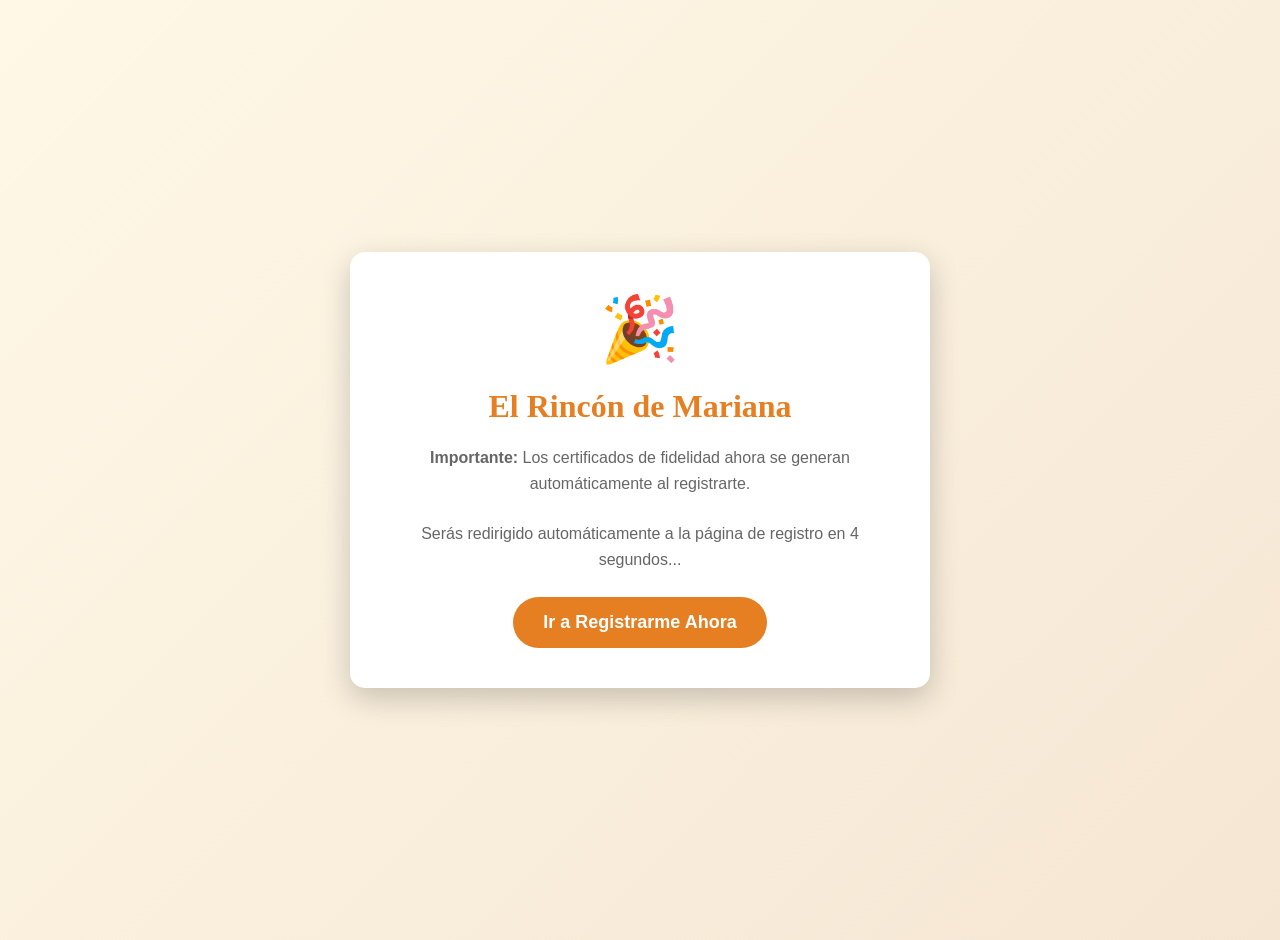
<file: generar-tarjeta.html>
<!DOCTYPE html>
<html lang="es">
<head>
    <meta charset="UTF-8">
    <meta name="viewport" content="width=device-width, initial-scale=1.0">
    <title>Generar Tarjeta - El Rincón de Mariana</title>
    <style>
        body { 
            font-family: 'Nunito', sans-serif; 
            background: linear-gradient(135deg, #FFF8E7 0%, #F5E6D3 100%);
            display: flex; 
            align-items: center; 
            justify-content: center; 
            min-height: 100vh; 
            margin: 0;
            padding: 20px;
        }
        .container { 
            background: white; 
            padding: 40px; 
            border-radius: 15px; 
            box-shadow: 0 10px 30px rgba(0,0,0,0.2);
            text-align: center;
            max-width: 500px;
        }
        h1 { color: #E67E22; font-family: 'Fredoka One', cursive; margin-bottom: 20px; }
        .icon { font-size: 64px; margin-bottom: 20px; }
        p { color: #666; font-size: 16px; line-height: 1.6; margin-bottom: 25px; }
        a { 
            display: inline-block; 
            background: #E67E22; 
            color: white; 
            padding: 15px 30px; 
            text-decoration: none; 
            border-radius: 50px; 
            font-weight: bold;
            font-size: 18px;
            transition: all 0.3s;
        }
        a:hover { background: #D35400; transform: translateY(-3px); box-shadow: 0 6px 20px rgba(230, 126, 34, 0.4); }
    </style>
</head>
<body>
    <div class="container">
        <div class="icon">🎉</div>
        <h1>El Rincón de Mariana</h1>
        <p>
            <strong>Importante:</strong> Los certificados de fidelidad ahora se generan automáticamente al registrarte.
        </p>
        <p>
            Serás redirigido automáticamente a la página de registro en <span id="contador">5</span> segundos...
        </p>
        <a href="index.html#registro">Ir a Registrarme Ahora</a>
    </div>

    <script>
        // Redirección automática después de 5 segundos
        let segundos = 5;
        const contador = document.getElementById('contador');
        
        const intervalo = setInterval(() => {
            segundos--;
            contador.textContent = segundos;
            
            if (segundos <= 0) {
                clearInterval(intervalo);
                window.location.href = 'index.html#registro';
            }
        }, 1000);
    </script>
</body>
</html>
</file>
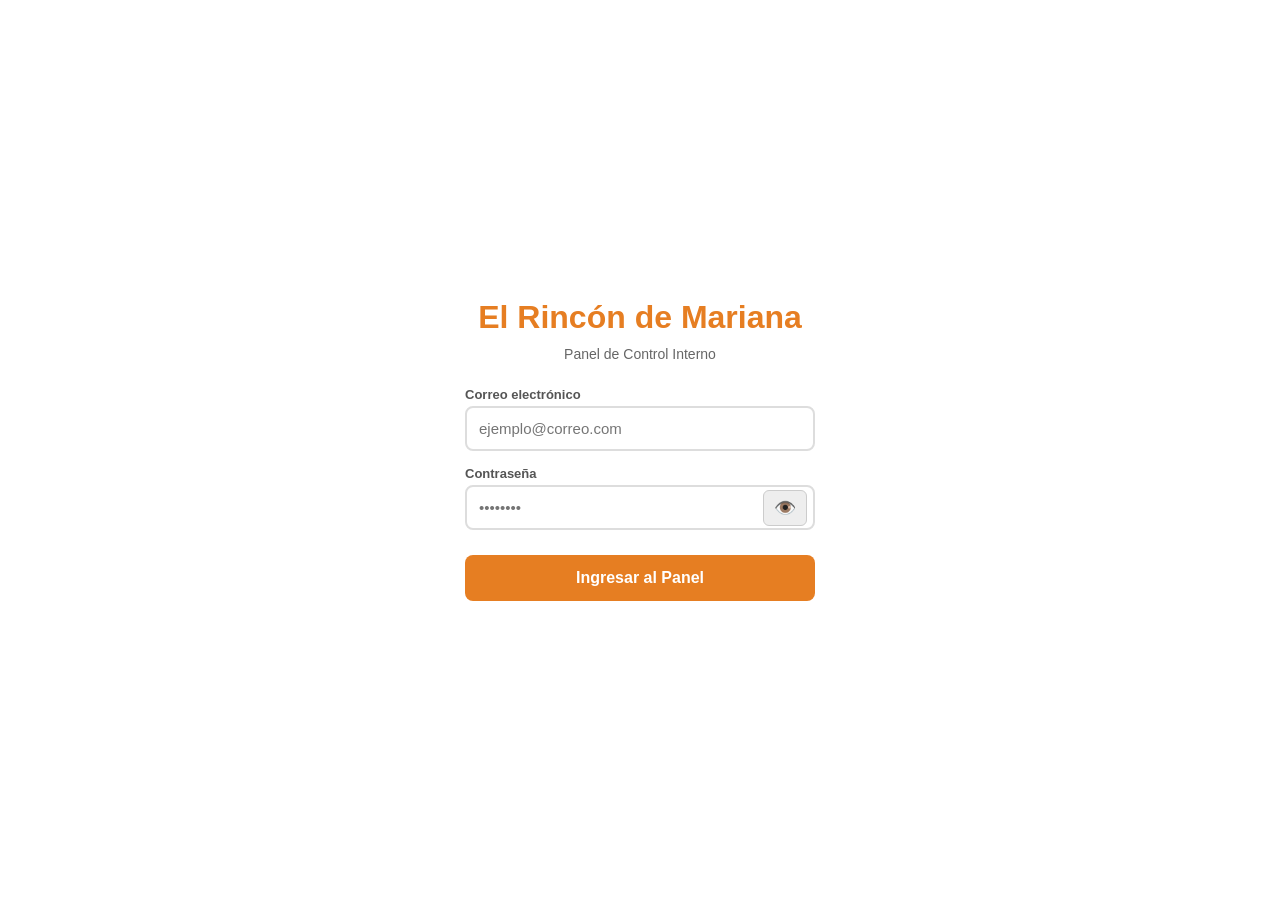
<file: panel.html>
<!DOCTYPE html>
<html lang="es">
<head>
    <meta charset="UTF-8">
    <meta name="viewport" content="width=device-width, initial-scale=1.0">
    <title>Panel - El Rincón de Mariana</title>
    <link rel="stylesheet" href="estilos.css">
</head>
<body>

    <div id="loginScreen" class="login-screen">
        <div class="login-box">
            <h1>El Rincón de Mariana</h1>
            <p>Panel de Control Interno</p>
            <div class="input-group">
                <label>Correo electrónico</label>
                <input type="email" id="email" placeholder="ejemplo@correo.com">
            </div>
            <div class="input-group">
                <label>Contraseña</label>
                <div class="password-wrapper">
                    <input type="password" id="password" placeholder="••••••••">
                    <button type="button" class="toggle-password" id="btnEye">👁️</button>
                </div>
            </div>
            <button type="button" class="btn-login" id="btnLogin">Ingresar al Panel</button>
            <div id="errorMsg" class="error-msg"></div>
        </div>
    </div>
    
    <div id="dashboardScreen" class="dashboard-screen">
        <div class="header-panel">
            <h2>Panel de Control</h2>
            <button id="btnLogout" class="btn-logout-style">Salir</button>
        </div>
        <div class="main-content">
            <div id="homeMenu" class="menu-container">
                <div class="welcome-card">
                    <h3 id="welcomeName">Bienvenido</h3>
                    <p class="system-status">Sistema Activo</p>
                </div>
                <button class="action-btn primary" id="btnEscanearQR">📷 Escanear Código QR</button>
                <button class="action-btn" id="menuClientes"> Ver Lista de Clientes</button>
                <button class="action-btn" id="menuVisitas">📋 Ver Historial de Visitas</button>
                <button class="action-btn" id="menuTransacciones">💰 Ver Transacciones</button>
                <button class="action-btn" id="menuBuscador">🔍 Buscar por Cédula</button>
            </div>

            <div id="scannerView" class="view-section">
                <button class="back-btn btnVolver">← Volver</button>
                <h3>Escanear Código QR</h3>
                <div class="scanner-buttons">
                    <button class="btn-login" id="btnStartCamera">📷 Usar Cámara</button>
                    <button class="btn-secondary" id="btnSelectImage">🖼️ Subir Imagen</button>
                </div>
                <input type="file" id="qrFileInput" accept="image/*" style="display: none;">
                <div id="reader" style="display:none;"></div>
                <div id="scanResult"></div>
            </div>

            <div id="clientsView" class="view-section">
                <button class="back-btn btnVolver">← Volver</button>
                <h3>Lista de Clientes</h3>
                <div id="clientsListContainer">Cargando...</div>
            </div>

            <div id="visitsView" class="view-section">
                <button class="back-btn btnVolver">← Volver</button>
                <h3>Historial de Visitas</h3>
                <div class="form-box">
                    <h4>➕ Registrar Visita Manual</h4>
                    <div class="input-group">
                        <label>Seleccionar Cliente</label>
                        <select id="selectClienteVisita"><option value="">Cargando...</option></select>
                    </div>
                    <div class="input-group">
                        <label>Monto ($)</label>
                        <input type="number" id="montoVisita" placeholder="0.00" step="0.01">
                    </div>
                    <div class="input-group">
                        <label>Notas</label>
                        <input type="text" id="notasVisita" placeholder="Servicio">
                    </div>
                    <button class="btn-login" id="btnGuardarVisita">Registrar Visita</button>
                </div>
                <h4>Últimas Visitas</h4>
                <div id="visitsListContainer">Cargando...</div>
            </div>

            <div id="transactionsView" class="view-section">
                <button class="back-btn btnVolver">← Volver</button>
                <h3>Transacciones</h3>
                <div class="form-box">
                    <h4>💰 Registrar Movimiento</h4>
                    <div class="input-group">
                        <label>Cliente</label>
                        <select id="selectClienteTrans"><option value="">Cargando...</option></select>
                    </div>
                    <div class="input-group">
                        <label>Tipo</label>
                        <select id="tipoTransaccion">
                            <option value="Abono">Abono (- Deuda)</option>
                            <option value="Deuda">Nueva Deuda (+ Deuda)</option>
                        </select>
                    </div>
                    <div class="input-group">
                        <label>Monto ($)</label>
                        <input type="number" id="montoTrans" placeholder="0.00" step="0.01">
                    </div>
                    <div class="input-group">
                        <label>Descripción</label>
                        <input type="text" id="descTrans" placeholder="Ej. Pago móvil">
                    </div>
                    <button class="btn-secondary" id="btnGuardarTrans">Registrar</button>
                </div>
                <h4>Últimos Movimientos</h4>
                <div id="transactionsListContainer">Cargando...</div>
            </div>

            <div id="searchView" class="view-section">
                <button class="back-btn btnVolver">← Volver</button>
                <h3>Buscar Cliente</h3>
                <div class="input-group">
                    <input type="text" id="cedulaInput" placeholder="Cédula...">
                </div>
                <button class="btn-login" id="btnBuscarCedula" style="margin-bottom: 15px;">Buscar</button>
                <div id="searchResultContainer"></div>
            </div>
        </div>
    </div>

    <script src="logica.js"></script>
</body>
</html>
</file>
<file: estilos.css>
* { margin: 0; padding: 0; box-sizing: border-box; font-family: Arial, sans-serif; }
body { background: #f4f4f4; min-height: 100vh; display: flex; flex-direction: column; }
.login-screen { flex: 1; display: flex; justify-content: center; align-items: center; padding: 20px; background: white; }
.login-box { width: 100%; max-width: 350px; text-align: center; }
.login-box h1 { color: #E67E22; margin-bottom: 10px; }
.login-box p { color: #666; margin-bottom: 25px; font-size: 14px; }
.input-group { margin-bottom: 15px; text-align: left; }
.input-group label { display: block; font-size: 13px; color: #555; margin-bottom: 4px; font-weight: bold; }
.input-group input, .input-group select { width: 100%; padding: 12px; border: 2px solid #ddd; border-radius: 8px; font-size: 15px; }
.password-wrapper { position: relative; display: flex; align-items: center; }
.password-wrapper input { padding-right: 50px; width: 100%; }
.toggle-password { position: absolute; right: 8px; cursor: pointer; font-size: 18px; background: #eee; border: 1px solid #ccc; padding: 6px 10px; border-radius: 6px; }
.btn-login { width: 100%; padding: 14px; background: #E67E22; color: white; border: none; border-radius: 8px; font-size: 16px; font-weight: bold; cursor: pointer; margin-top: 10px; }
.btn-secondary { width: 100%; padding: 10px; background: #5D4037; color: white; border: none; border-radius: 8px; font-size: 14px; font-weight: bold; cursor: pointer; margin-top: 8px; }
.error-msg { color: #721c24; font-size: 13px; margin-top: 15px; background: #f8d7da; padding: 12px; border-radius: 6px; display: none; text-align: center; font-weight: bold; border: 1px solid #f5c6cb; }
.dashboard-screen { display: none; flex: 1; flex-direction: column; }
.header-panel { background: #E67E22; color: white; padding: 15px 20px; display: flex; justify-content: space-between; align-items: center; }
.btn-logout-style { background:rgba(255,255,255,0.2); border:1px solid white; color:white; padding:6px 12px; border-radius:5px; cursor:pointer; }
.main-content { flex: 1; padding: 20px; display: flex; flex-direction: column; gap: 12px; }
.welcome-card { background: white; padding: 15px; border-radius: 10px; text-align: center; box-shadow: 0 2px 5px rgba(0,0,0,0.05); }
.system-status { font-size: 13px; color: #666; }
.action-btn { width: 100%; padding: 15px; background: white; border: 2px solid #E67E22; border-radius: 10px; color: #E67E22; font-size: 16px; font-weight: bold; cursor: pointer; text-align: center; }
.action-btn.primary { background: #E67E22; color: white; }
.view-section { display: none; background: white; padding: 20px; border-radius: 10px; flex: 1; box-shadow: 0 2px 5px rgba(0,0,0,0.05); overflow-y: auto; max-height: 80vh; }
.view-section h3 { color: #E67E22; margin-bottom: 15px; }
.back-btn { background: #666; color: white; border: none; padding: 8px 15px; border-radius: 5px; font-size: 14px; cursor: pointer; margin-bottom: 15px; }
.client-card { display: flex; flex-direction: column; padding: 15px; border: 1px solid #E67E22; background: #fdf8f2; border-radius: 10px; gap: 12px; margin-bottom: 15px; }
.client-main-row { display: flex; align-items: center; justify-content: space-between; gap: 10px; }
.client-info { flex: 1; font-size: 14px; color: #333; line-height: 1.6; }
.client-qr-box { text-align: center; background: #fff; padding: 8px; border: 2px solid #E67E22; border-radius: 8px; min-width: 95px; }
.client-qr-box img { width: 80px; height: 80px; object-fit: contain; display: block; margin: 0 auto 4px; }
.client-qr-code { font-size: 10px; font-family: monospace; color: #E67E22; font-weight: bold; word-break: break-all; }
.promo-badge { background: #27ae60; color: white; padding: 4px 10px; border-radius: 20px; font-size: 12px; font-weight: bold; display: inline-block; margin-top: 5px; }
.promo-pending { background: #f39c12; color: white; padding: 3px 8px; border-radius: 15px; font-size: 11px; display: inline-block; margin-top: 5px; }
.btn-whatsapp { display: flex; align-items: center; justify-content: center; gap: 6px; background: #25D366; color: white; text-decoration: none; padding: 8px 12px; border-radius: 8px; font-size: 12px; font-weight: bold; width: 100%; text-align: center; margin-top: 8px; }
.data-item { padding: 12px; border-bottom: 1px solid #eee; font-size: 14px; color: #333; line-height: 1.5; background: #fafafa; border-radius: 8px; margin-bottom: 10px; }
.form-box { background: #fdf8f2; padding: 15px; border-radius: 10px; border: 1px solid #E67E22; margin-top: 15px; margin-bottom: 15px; }
.form-box h4 { color: #5D4037; margin-bottom: 10px; font-size: 15px; }
#reader { width: 100%; border-radius: 8px; overflow: hidden; margin-bottom: 15px; }
.scanner-buttons { display: flex; gap: 10px; margin-bottom: 15px; }
.scanner-buttons button { flex: 1; }
#scanResult { text-align: center; margin-top: 10px; font-weight: bold; min-height: 20px; }
</file>
